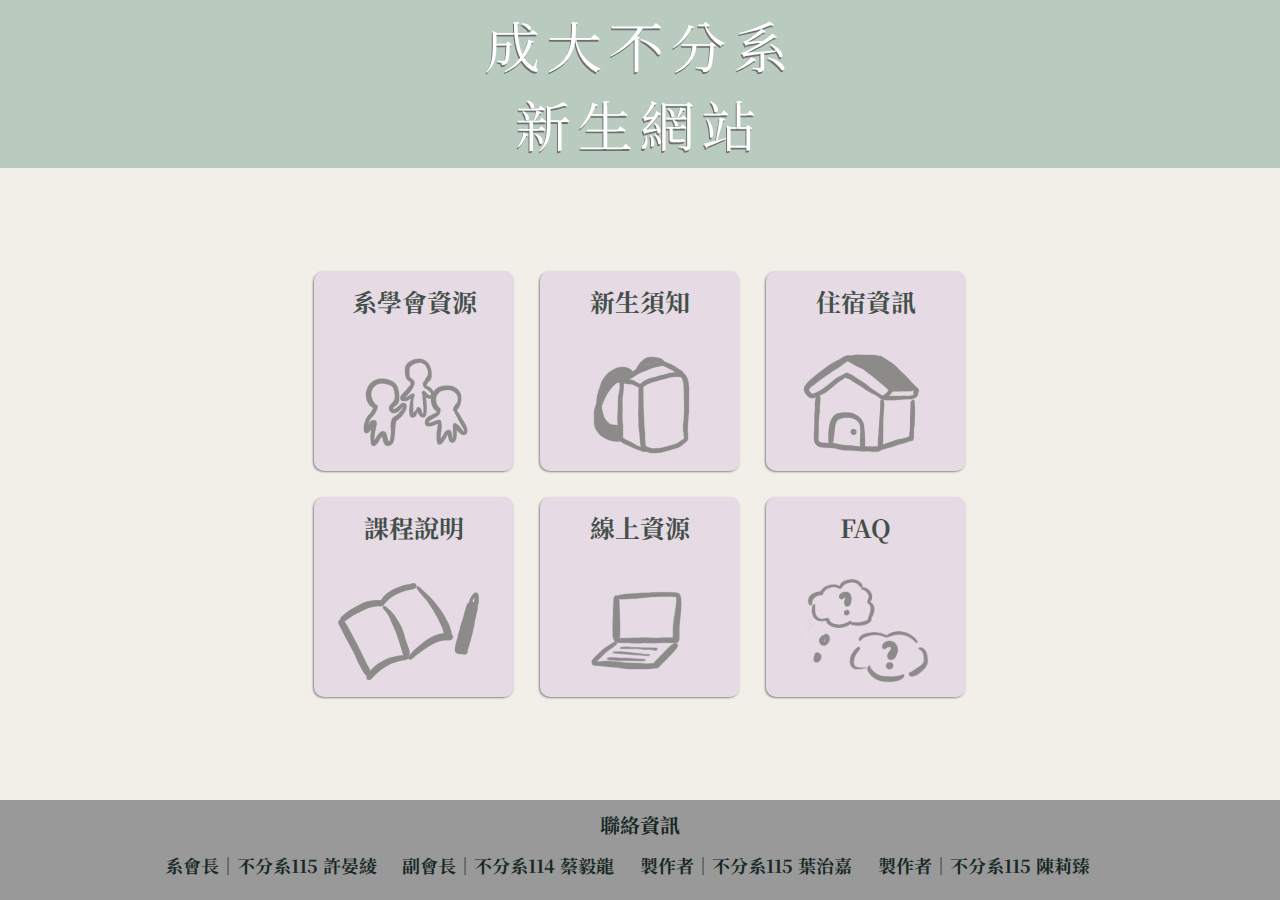
<file: FreshmenManual/FreshmenManual.html>
<!DOCTYPE html>

<html>
    <script src="https://code.jquery.com/jquery-3.6.4.js" integrity="sha256-a9jBBRygX1Bh5lt8GZjXDzyOB+bWve9EiO7tROUtj/E=" crossorigin="anonymous"></script>
    <head>
        <meta name="viewport" content="width=device-width, initial-scale=1.0">

        <link rel='stylesheet' href='https://cdnjs.cloudflare.com/ajax/libs/font-awesome/5.14.0/css/all.min.css' />
        <link rel="preconnect" href="https://fonts.googleapis.com">
        <link rel="preconnect" href="https://fonts.gstatic.com" crossorigin>
        <link href="https://fonts.googleapis.com/css2?family=Noto+Serif+TC:wght@900&display=swap" rel="stylesheet">
        
        <link rel="stylesheet" href ="../style/BasicStyle.css" type="text/css">
        <link rel="stylesheet" href ="style/style.css" type="text/css">
        <link rel="stylesheet" href ="style/StyleForData.css" type="text/css">

        <link rel="stylesheet" href ="style/CssForComputer.css" type="text/css">
        <link rel="stylesheet" href ="style/CssForTablet.css" type="text/css">
        <link rel="stylesheet" href ="style/CssForPhone.css" type="text/css">  

        <title>CCEP</title>
        <meta charset="utf-8">
    </head>

    <body>
        <div class="MainPage">
            <div class="PageTop">
                成大不分系<br> 新生網站
            </div>

            <div class="guideContainerOuter">
                <div class="guideContainer">
                    <div class="guide StudentAssociationResources">
                        系學會資源
                    </div>

                    <div class="guide InstructionsForNewStudents">   
                        新生須知  
                    </div>

                    <div class="guide AccommodationInformation">      
                        住宿資訊
                    </div>
                </div>

                <div class="guideContainer">
                    <div class="guide CourseDescription">
                        課程說明
                    </div>

                    <div class="guide OnlineResources">  
                        線上資源
                    </div>
                    
                    <div class="guide FAQ">
                        FAQ    
                    </div>
                </div>
            </div>

            <div class="ContactContainer">
                聯絡資訊
                <div class="contact">
                    <div>
                        系會長｜不分系115 許晏綾
                    </div>

                    <div>
                        副會長｜不分系114 蔡毅龍
                    </div>

                    <div>
                        製作者｜不分系115 葉治嘉
                    </div>

                    <div>
                        製作者｜不分系115 陳莉臻
                    </div> 
                </div>
            </div>
        </div>
        
        <div class="DataPage">
            <div class="DataPageX">
                X
            </div>

            <div class="OPENGuide">
                <<(Guide)
            </div>
        </div>
    </body>

    <script type="module" src = "src/function.js"></script>
    <script src = "src/script.js" type = "module"></script>
</html>
</file>
<file: style/BasicStyle.css>
*{
    font-family: 'Noto Serif TC', serif;

    /* border: 1px solid red; */
    box-sizing: border-box;
    margin: 0px;
    padding: 0px;
    -webkit-user-select: none;
    user-select: none;
    -webkit-user-drag: none;
    position: relative;
}

span
{
    /* margin-bottom: 30px;
    margin-top: 0px; */
    width: 50%;
    height: fit-content;
}

p
{
    line-height: 60px;
}

a{
    text-decoration: none;
    color: mediumblue;
}

a:hover{
    text-decoration: underline;
}

body, html{
    width: 100%;
    height: 100%;
    overflow-x: hidden;
    background-size: 100% 100%;
}

body{
    display: flex;
    flex-flow: column;
    justify-content: space-around;
    align-items: center;
}
</file>
<file: FreshmenManual/style/style.css>
body{
    background-color: #F2EFE8;
}

.MainPage{
    display: flex;
    flex-flow: column;
    width: 100%;
    height: 100%;
    justify-content: space-between;
}

.PageTop{
    width: 100%;
    color: white;
    text-align: center;
    background-color: #B9CBBF;
    font-family: 'Noto Serif TC', serif;
}

.guide{
    opacity: 80%;
    cursor: pointer;
    background-color: #E4D7E4;
    border-radius: 10px;
    text-align: center;
    font-weight: bold;
    color: #182825;
    transition: border-left 100ms ease-in-out, border-right 100ms ease-in-out;
}

/* .guide:hover */

.guideContainer{
    width: 100%;
    display: flex;
    align-items: center;
    justify-content: center;
}

.ContactContainer{
    background-color: #999999;
    width: 100%;
    font-weight: bold;
    color: #182825;
    text-align: center;
}

.contact{
    display: flex;
    justify-content: center;
    align-items: center;
}

/* .contact>div */

.DataPage{
    opacity: 90%;
    position: absolute;
    justify-content: end;
    display: none;
}

.DataPageContent{
    display: flex;
    flex-flow: column;
    align-items: center;
    justify-content: center;
    background-color: #D0D9D3;
    overflow-y: scroll;
}

.DataPageGuide{
    text-align: center;
    font-weight: bold;
}

.DataPageTitle{
    display: flex;
    align-items: center;
    justify-content: center;
    color: #182825;
    font-family: 'Noto Serif TC', serif;
}

.GuideTitle{
    cursor: pointer;
}

/* .GuideTitle:hover */

.GuideTitleClick{
    background-color: #D0D9D3;
}

.DataPageTextContainer{
    font-weight: bold;
}

.DataPageText{
    height: fit-content;
}

.DataPageX{
    z-index: 10;
    cursor: pointer;
    position: absolute;
    font-family: Arial, Helvetica, sans-serif;
}

.DataPageX:hover{
    font-size: 110%;
    font-weight: bold;
}

.DataPageContent::-webkit-scrollbar {
    background-color: #f2efeb;
}

.DataPageContent::-webkit-scrollbar-thumb {
    background-color: gray;
}

.DataPageGuide::-webkit-scrollbar {
    background-color: none;
}

.DataPageGuide::-webkit-scrollbar-thumb {
    background-color: none;
}

/* span */

.DataPageText p{
    text-align: left;
}

.DataPageText p span{
    width: 100%;
}

.DataPageText>p img{
    width: 100%;
}

.OPEN p{
    color: #636363;
}

.StudentAssociationResources{
    background-image: url("../../assest/img/Entrance-StuAssociation.png");
    background-size: 100% 100%;
}

.InstructionsForNewStudents{
    background-image: url("../../assest/img/Entrance-FreshmanInfo.png");
    background-size: 110% 100%;
}

.AccommodationInformation{
    background-image: url("../../assest/img/Entrance-AccommodationInfo.png");
    background-size: 100% 100%;
}

.CourseDescription{
    background-image: url("../../assest/img/Entrance-CourseInfo.png");
    background-size: 100% 100%;
}

.OnlineResources{
    background-image: url("../../assest/img/Entrance-OnlineInfo.png");
    background-size: 100% 100%;
}

.FAQ{
    background-image: url("../../assest/img/Entrance-FAQ.png");
    background-size: 100% 100%;
}

/* .OPENGuide */
</file>
<file: FreshmenManual/style/StyleForData.css>
.LEFT .DataPageText p{
    text-align: start;
}
.StudentAssociation>.DataPageText>p>span:nth-child(1){
    color: brown;
}

.StudentAssociation>.DataPageText>p>span:nth-child(2),
.StudentAssociation>.DataPageText>p>span:nth-child(3),
.StudentAssociation>.DataPageText>p>span:nth-child(4),
.StudentAssociation>.DataPageText>p>span:nth-child(5),
.StudentAssociation>.DataPageText>p>span:nth-child(6){
    padding-left: 26px;
}

.NewStudentSchedule>.DataPageText>p>span:nth-child(1),
.NewStudentSchedule>.DataPageText>p>span:nth-child(5),
.NewStudentSchedule>.DataPageText>p>span:nth-child(8){
    color: brown;
}

.AccommodationSchedule>.DataPageText>p>span:nth-child(1),
.AccommodationSchedule>.DataPageText>p>span:nth-child(4),
.AccommodationSchedule>.DataPageText>p>span:nth-child(6),
.AccommodationSchedule>.DataPageText>p>span:nth-child(8){
    color: brown;
}

.AccommodationInfo>.DataPageText>p>span:nth-child(3),
.AccommodationInfo>.DataPageText>p>span:nth-child(4),
.AccommodationInfo>.DataPageText>p>span:nth-child(5),
.AccommodationInfo>.DataPageText>p>span:nth-child(6),
.AccommodationInfo>.DataPageText>p>span:nth-child(7){
    padding-left: 28px;
}

.CreditStructure>.DataPageText>p>span:nth-child(2)>p>span:nth-child(1),
.CreditStructure>.DataPageText>p>span:nth-child(2)>p>span:nth-child(4),
.CreditStructure>.DataPageText>p>span:nth-child(2)>p>span:nth-child(6),
.CreditStructure>.DataPageText>p>span:nth-child(2)>p>span:nth-child(13),
.CreditStructure>.DataPageText>p>span:nth-child(2)>p>span:nth-child(28),
.CreditStructure>.DataPageText>p>span:nth-child(2)>p>span:nth-child(31),
.CreditStructure>.DataPageText>p>span:nth-child(3)>p>span:nth-child(1),
.CreditStructure>.DataPageText>p>span:nth-child(3)>p>span:nth-child(7),
.CreditStructure>.DataPageText>p>span:nth-child(3)>p>span:nth-child(11),
.CreditStructure>.DataPageText>p>span:nth-child(3)>p>span:nth-child(13),
.CreditStructure>.DataPageText>p>span:nth-child(3)>p>span:nth-child(23),
.CreditStructure>.DataPageText>p>span:nth-child(3)>p>span:nth-child(25){
    color: brown;
    font-weight: bold;
}

.CourseSchedule>.DataPageText>p>span:nth-child(1),
.CourseSchedule>.DataPageText>p>span:nth-child(2),
.CourseSchedule>.DataPageText>p>span:nth-child(4),
.CourseSchedule>.DataPageText>p>span:nth-child(6),
.CourseSchedule>.DataPageText>p>span:nth-child(8){
    color: brown;
}

.Projects>.DataPageText>p>span:nth-child(3)>p>span:nth-child(1),
.Projects>.DataPageText>p>span:nth-child(3)>p>span:nth-child(3){
    color: brown;
}

.Online>.DataPageText>p>span:nth-child(1)>p>span:nth-child(1){
    color: brown;
}

.Questions>.DataPageText>p>span:nth-child(1)>p>span:nth-child(2),
.Questions>.DataPageText>p>span:nth-child(1)>p>span:nth-child(5),
.Questions>.DataPageText>p>span:nth-child(1)>p>span:nth-child(7),
.Questions>.DataPageText>p>span:nth-child(1)>p>span:nth-child(10),
.Questions>.DataPageText>p>span:nth-child(3)>p>span:nth-child(1),
.Questions>.DataPageText>p>span:nth-child(3)>p>span:nth-child(3),
.Questions>.DataPageText>p>span:nth-child(3)>p>span:nth-child(5),
.Questions>.DataPageText>p>span:nth-child(4)>p>span:nth-child(1),
.Questions>.DataPageText>p>span:nth-child(6)>p>span:nth-child(2),
.Questions>.DataPageText>p>span:nth-child(6)>p>span:nth-child(3),
.Questions>.DataPageText>p>span:nth-child(7)>p>span:nth-child(2),
.Questions>.DataPageText>p>span:nth-child(8)>p>span:nth-child(2),
.Questions>.DataPageText>p>span:nth-child(8)>p>span:nth-child(4),
.Questions>.DataPageText>p>span:nth-child(8)>p>span:nth-child(6),
.Questions>.DataPageText>p>span:nth-child(8)>p>span:nth-child(9),
.Questions>.DataPageText>p>span:nth-child(8)>p>span:nth-child(11),
.Questions>.DataPageText>p>span:nth-child(8)>p>span:nth-child(13){
    color: brown;
}

.Group>.DataPageText>p>span img{
    width: 100px;
    margin: 0 15px -5px 160px;
}

@media (max-width: 767px)
{
    .Group>.DataPageText>p>span img{
        width: 100px;
        height: 100px;
        margin: 0 30px -5px;
    }
}
</file>
<file: FreshmenManual/style/CssForComputer.css>
@media (min-width: 1024px) 
{
    /* body */

    /* .MainPage */

    .PageTop{
        font-size: 55px;
        letter-spacing: 7px;
        text-shadow: -1.5px 1.5px #707070;
        padding: 5px;
    }

    .guide{
        height: 200px;
        width: 200px;
        margin: 1%;
        font-size: 25px;
        line-height: 60px;
        box-shadow: -1px 1px 2px #707070;
    }

    .guide:hover{
        border-left: 10px ridge #A26CA2;
        box-shadow: -1px 3px 10px #707070;
    }
    
    /* .guideContainer */

    .ContactContainer{
        line-height: 50px;
        font-size: 20px;
    }
    
    .contact{
        bottom: 10px;
        font-size: 18px;
    }
    
    .contact>div{
        margin-right: 2%;
    }

    .DataPage{
        width: 80%;
        height: 87%;
        border-radius: 10px;
        top: 13%;
        left: 1%;
    }
    
    .DataPageContent{
        width: 80%;
        height: 85%;
        left: 2%;
        border-radius: 10px;
        padding: 2%;
        box-shadow: -1px 1px 8px #707070;
    }
    
    .DataPageGuide{
        width: 20%;
        font-size: 20px;
        padding: 4px;
        top: 0;
        bottom: 8%;
    }
    
    .DataPageTitle{
        font-size: 45px;
    }

    .GuideTitle{
        margin-bottom: 20px;
        padding: 2px;
        border: 2px solid #182825;
    }

    .GuideTitle:hover{
        box-shadow: -1.3px 1.3px 4px #707070;
    }
    
    /* .GuideTitleClick */

    .DataPageTextContainer{
        width: 80%;
        height: 80%;
        font-size: 20px;
        line-height: 50px;
        letter-spacing: 4px;
    }
    
    /* .DataPageText */

    .DataPageX{
        top: 1%;
        right: 0.5%; 
    }
    /* .DataPageX:hover */

    .DataPageContent::-webkit-scrollbar {
        width: 10px;
    }
    
    .DataPageContent::-webkit-scrollbar-thumb {
        width: 10px;
    }

    .DataPageGuide::-webkit-scrollbar {
        width: 3px;
    }
    
    .DataPageGuide::-webkit-scrollbar-thumb {
        width: 3px;
    }

    span{
        width: 50%;
        height: 10%;
    }
    
    /* .DataPageText p */
    
    /* .DataPageText p span */
    
    /* .DataPageText>p img */
    
    .OPEN p{
        font-size: 18px;
        padding-left: 26px;
    }
    
    /* .StudentAssociationResources */
    
    /* .InstructionsForNewStudents */
    
    /* .AccommodationInformation */
    
    /* .CourseDescription */
    
    /* .OnlineResources */
    
    /* .FAQ */

    .OPENGuide{
        display: none;
    }
}
</file>
<file: FreshmenManual/style/CssForTablet.css>
@media (min-width: 768px) and (max-width: 1023px)
{
    /* body */

    /* .MainPage */

    .PageTop{
        font-size: 75px;
        letter-spacing: 7px;
        text-shadow: -1.5px 1.5px #707070;
        padding: 25px;
    }

    .guide{
        height: 80%;
        width: 30%;
        margin: 1%;
        font-size: 25px;
        line-height: 60px;
        box-shadow: -1px 1px 2px #707070;
    }

    .guide:hover{
        border-left: 10px ridge #A26CA2;
        box-shadow: -1px 3px 10px #707070;
    }
    
    .guideContainerOuter
    {
        height: 60%;
        display: flex;
        justify-content: center;
        align-items: center;
        flex-flow: column;
    }

    .guideContainer
    {
        height: 80%;
    }

    .ContactContainer{
        line-height: 50px;
        font-size: 30px;
    }
    
    .contact{
        bottom: 10px;
        font-size: 20px;
    }
    
    .contact>div{
        margin-right: 2%;
    }

    .DataPage{
        width: 80%;
        height: 87%;
        border-radius: 10px;
        top: 13%;
        left: 1%;
    }
    
    .DataPageContent{
        width: 80%;
        height: 85%;
        left: 2%;
        border-radius: 10px;
        padding: 2%;
        box-shadow: -1px 1px 8px #707070;
    }
    
    .DataPageGuide{
        width: 20%;
        font-size: 20px;
        padding: 4px;
        top: 0;
        bottom: 8%;
    }
    
    .DataPageTitle{
        font-size: 45px;
    }

    .GuideTitle{
        margin-bottom: 20px;
        padding: 2px;
        border: 2px solid #182825;
    }

    .GuideTitle:hover{
        box-shadow: -1.3px 1.3px 4px #707070;
    }
    
    /* .GuideTitleClick */

    .DataPageTextContainer{
        width: 80%;
        height: 80%;
        font-size: 20px;
        line-height: 50px;
        letter-spacing: 4px;
    }
    
    /* .DataPageText */

    .DataPageX{
        top: 1%;
        right: 0.5%; 
    }
    /* .DataPageX:hover */

    .DataPageContent::-webkit-scrollbar {
        width: 10px;
    }
    
    .DataPageContent::-webkit-scrollbar-thumb {
        width: 10px;
    }

    .DataPageGuide::-webkit-scrollbar {
        width: 3px;
    }
    
    .DataPageGuide::-webkit-scrollbar-thumb {
        width: 3px;
    }

    span{
        width: 50%;
        height: 10%;
    }
    
    /* .DataPageText p */
    
    /* .DataPageText p span */
    
    /* .DataPageText>p img */
    
    .OPEN p{
        font-size: 18px;
        padding-left: 26px;
    }
    
    /* .StudentAssociationResources */
    
    /* .InstructionsForNewStudents */
    
    /* .AccommodationInformation */
    
    /* .CourseDescription */
    
    /* .OnlineResources */
    
    /* .FAQ */

    .OPENGuide{
        display: none;
    }
}
</file>
<file: FreshmenManual/style/CssForPhone.css>
@media (max-width: 767px)
{
    /* body */

    /* .MainPage */

    .PageTop{
        font-size: 35px;
        letter-spacing: 7px;
        text-shadow: -1.5px 1.5px #707070;
        padding: 15px;
    }

    .guide{
        height: 80%;
        width: 30%;
        margin: 1%;
        font-size: 20px;
        line-height: 60px;
        box-shadow: -1px 1px 2px #707070;
    }

    .guide:hover{
        border-left: 10px ridge #A26CA2;
        box-shadow: -1px 3px 10px #707070;
    }
    
    .guideContainerOuter
    {
        display: flex;
        flex-flow: column nowrap;
        justify-content: center;
        align-items: center;
        height:80%;
    }

    .guideContainer
    {
        height: 30%;
    }

    .ContactContainer{
        line-height: 30px;
        font-size: 10px;
    }
    
    .contact{
        bottom: 5px;
        font-size: 10px;
    }
    
    .contact>div{
        margin-right: 1%;
    }

    .DataPage{
        width: 90%;
        height: 80%;
        border-radius: 10px;
        top: 15%;
        left: 5%;
    }
    
    .DataPageContent{
        width: 100%;
        height: 80%;
        left: 2%;
        border-radius: 10px;
        padding: 2%;
        box-shadow: -1px 1px 8px #707070;
    }
    
    .DataPageGuide{
        display: none;
        width: 30%;
        font-size: 15px;
        padding: 4px;
        top: 0;
        bottom: 8%;
    }
    
    .DataPageTitle{
        font-size: 35px;
    }

    .GuideTitle{
        margin-bottom: 20px;
        padding: 2px;
        border: 2px solid #182825;
    }

    .GuideTitle:hover{
        box-shadow: -1.3px 1.3px 4px #707070;
    }
    
    /* .GuideTitleClick */

    .DataPageTextContainer{
        width: 80%;
        height: 80%;
        font-size: 15px;
        line-height: 50px;
        letter-spacing: 4px;
    }
    
    /* .DataPageText */

    .DataPageX{
        top: 1%;
        right: 0.5%; 
    }
    /* .DataPageX:hover */

    .DataPageContent::-webkit-scrollbar {
        width: 10px;
    }
    
    .DataPageContent::-webkit-scrollbar-thumb {
        width: 10px;
    }

    .DataPageGuide::-webkit-scrollbar {
        width: 3px;
    }
    
    .DataPageGuide::-webkit-scrollbar-thumb {
        width: 3px;
    }

    span{
        width: 50%;
        height: 10%;
    }
    
    /* .DataPageText p */
    
    /* .DataPageText p span */
    
    /* .DataPageText>p img */
    
    .OPEN p{
        font-size: 18px;
        padding-left: 26px;
    }
    
    /* .StudentAssociationResources */
    
    /* .InstructionsForNewStudents */
    
    /* .AccommodationInformation */
    
    /* .CourseDescription */
    
    /* .OnlineResources */
    
    /* .FAQ */

    .OPENGuide{
        position: absolute;
        z-index: 10;
        font-size: 5px;
        left: 3%;
        top: 0.5%;
        opacity: 50%;
    }
}
</file>
